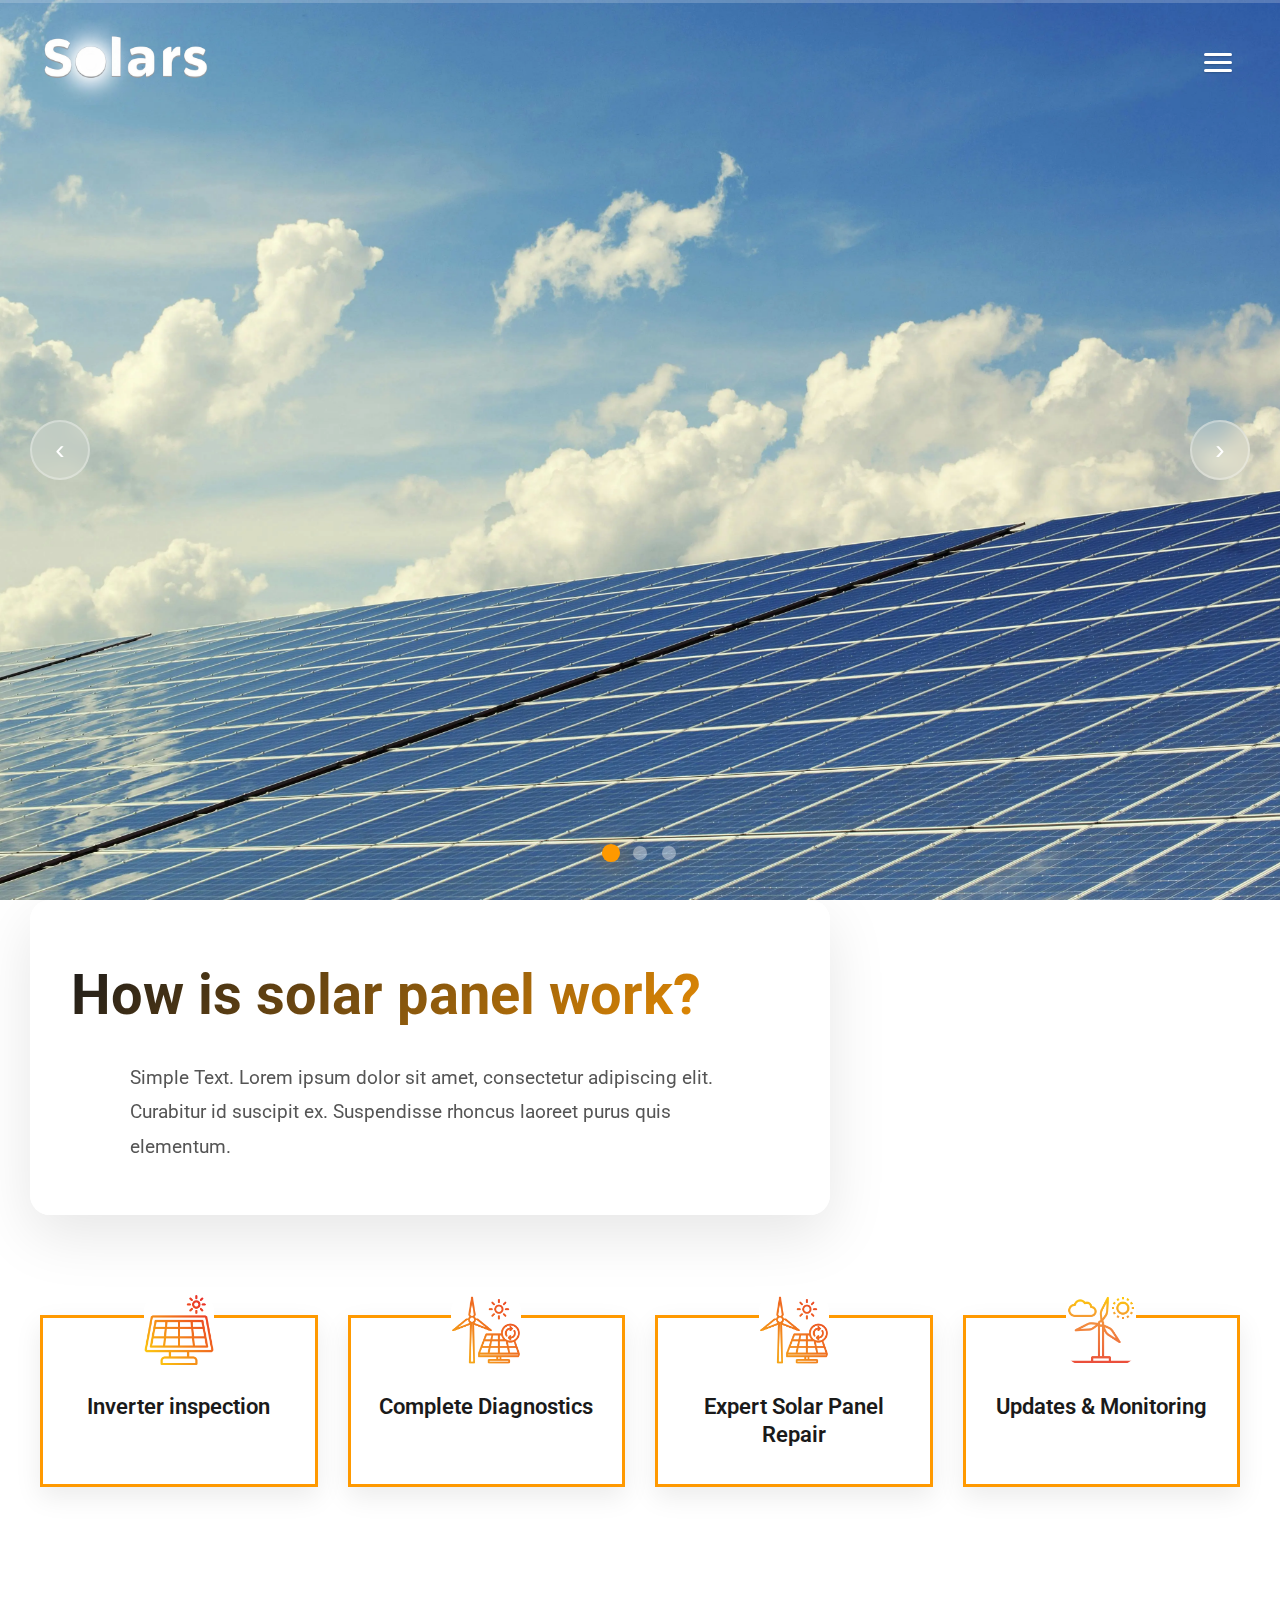
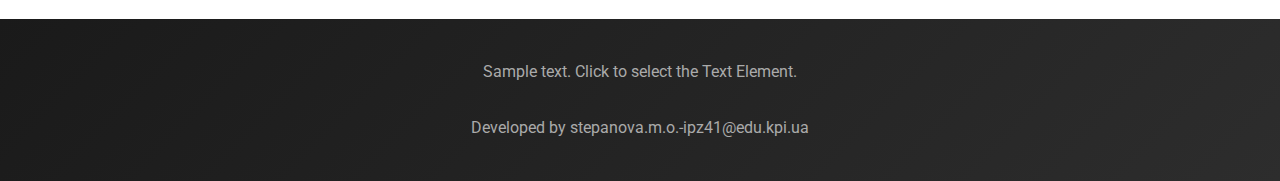
<file: index.html>
<!DOCTYPE html>
<html lang="uk">

<head>
    <meta charset="UTF-8">
    <meta name="viewport" content="width=device-width, initial-scale=1.0">
    <title>Solar Panel Services</title>
    <!-- Favicon -->
    <link rel="icon" type="image/png" sizes="32x32" href="ico/favicon-32x32.png">
    <link rel="icon" type="image/png" sizes="16x16" href="ico/favicon-16x16.png">
    <link rel="apple-touch-icon" sizes="180x180" href="ico/apple-touch-icon.png">
    <link rel="manifest" href="site.webmanifest">

    <link rel="preconnect" href="https://fonts.googleapis.com">
    <link rel="preconnect" href="https://fonts.gstatic.com" crossorigin>
    <link href="https://fonts.googleapis.com/css2?family=Roboto:wght@400;500;700&display=swap" rel="stylesheet">
    <link href="https://fonts.googleapis.com/css2?family=Montserrat:wght@400;500;600;700;800&display=swap" rel="stylesheet">
    <link rel="stylesheet" href="css/styles.css">
</head>

<body>
    <!-- Header -->
    <header class="header">
        <div class="logo">
            <a href="#" class="logo-link">
                <img src="images/solars_3.png" alt="SolarS Logo" class="logo-img" width="170px">
            </a>
        </div>
        <button class="hamburger" aria-label="Меню" aria-expanded="false">
            <span class="hamburger-line"></span>
            <span class="hamburger-line"></span>
            <span class="hamburger-line"></span>
        </button>
    </header>

    <!-- Hero Section з слайдером -->
    <section class="hero">
        <!-- Слайдер -->
        <div class="slider">
            <div class="slides-container">
                <div class="slide active">
                    <img src="images/solar_panel_1.webp" alt="Сонячні панелі 1" loading="lazy">
                </div>
                <div class="slide">
                    <img src="images/solar_panel_2.webp" alt="Сонячні панелі 2" loading="lazy">
                </div>
                <div class="slide">
                    <img src="images/solar_panel_3.webp" alt="Сонячні панелі 3" loading="lazy">
                </div>
            </div>

            <!-- Кнопки навігації -->
            <button class="slider-btn prev" aria-label="Попередній слайд">
                <span>‹</span>
            </button>
            <button class="slider-btn next" aria-label="Наступний слайд">
                <span>›</span>
            </button>

            <!-- Індикатори -->
            <div class="slider-dots">
                <span class="dot active" data-slide="0"></span>
                <span class="dot" data-slide="1"></span>
                <span class="dot" data-slide="2"></span>
            </div>

            <!-- Прогрес бар для автоматичної зміни -->
            <div class="slider-progress">
                <div class="progress-bar"></div>
            </div>
        </div>

    </section>

    <section class="hero-text-section">
        <div class="hero-content">
            <h1>How is solar panel work?</h1>
            <p>Simple Text. Lorem ipsum dolor sit amet, consectetur adipiscing elit. Curabitur id suscipit ex.
                Suspendisse rhoncus laoreet purus quis elementum.</p>
        </div>
    </section>

    <!-- Services Section -->
    <section class="services">
        <div class="service-card">
            <div class="service-icon-wrapper">
                <img src="images/solar_icon_1.png" alt="Іконка інвертора">
            </div>
            <div class="service-content">
                <h3>Inverter inspection</h3>
            </div>
        </div>
        <div class="service-card">
            <div class="service-icon-wrapper">
                <img src="images/solar_icon_2.png" alt="Іконка діагностики">
            </div>
            <div class="service-content">
                <h3>Complete Diagnostics</h3>
            </div>
        </div>
        <div class="service-card">
            <div class="service-icon-wrapper">
                <img src="images/solar_icon_3.png" alt="Іконка ремонту">
            </div>
            <div class="service-content">
                <h3>Expert Solar Panel Repair</h3>
            </div>
        </div>
        <div class="service-card">
            <div class="service-icon-wrapper">
                <img src="images/solar_icon_4.png" alt="Іконка моніторингу">
            </div>
            <div class="service-content">
                <h3>Updates &amp; Monitoring</h3>
            </div>
        </div>
    </section>

    <!-- Footer -->
    <footer class="footer">
        <p>Sample text. Click to select the Text Element.</p>
        <p class="sign">Developed by stepanova.m.o.-ipz41@edu.kpi.ua</p>
    </footer>

    <!-- Підключення JS -->
    <script src="js/slider.js"></script>
</body>

</html>
</file>
<file: css/styles.css>
/* styles.css */

/* Скидання та базові стилі */
*,
*::before,
*::after {
    box-sizing: border-box;
    margin: 0;
    padding: 0;
}

html {
    scroll-behavior: smooth;
}

body {
    font-family: 'Roboto', sans-serif;
    line-height: 1.6;
    color: #333;
    background-color: #fff;
    overflow-x: hidden;
}

/* Header */
.header {
    position: absolute;
    top: 0;
    left: 0;
    width: 100%;
    display: flex;
    justify-content: space-between;
    align-items: center;
    padding: 20px 40px;
    z-index: 100;
}

/* Logo Styles */
.logo {
    display: flex;
    align-items: center;
}

.logo-link {
    display: flex;
    align-items: center;
    text-decoration: none;
    color: inherit;
    transition: all 0.3s ease;
}

/* .logo-link:hover {
    transform: scale(1.05);
} */

.logo-img {
    transition: transform 0.3s ease;
    height: auto; /* Забезпечує правильні пропорції */
}

/* .logo-link:hover .logo-img {
    transform: rotate(5deg);
} */

.hamburger {
    display: flex;
    flex-direction: column;
    gap: 5px;
    background: none;
    border: none;
    cursor: pointer;
    padding: 8px;
    z-index: 101;
}

.hamburger-line {
    width: 28px;
    height: 3px;
    background-color: #fff;
    border-radius: 2px;
    transition: all 0.3s ease;
    box-shadow: 0 1px 2px rgba(0,0,0,0.2);
}

/* Hero Section */
.hero {
    position: relative;
    width: 100%;
    height: 100vh;
    overflow: hidden;
    display: flex;
    align-items: center;
    justify-content: center;
    text-align: center;
}

/* Сучасний слайдер */
.slider {
    position: absolute;
    top: 0;
    left: 0;
    width: 100%;
    height: 100%;
    z-index: 1;
}

.slides-container {
    position: relative;
    width: 100%;
    height: 100%;
}

.slide {
    position: absolute;
    top: 0;
    left: 0;
    width: 100%;
    height: 100%;
    opacity: 0;
    transform: scale(1.1);
    transition: all 1.2s cubic-bezier(0.25, 0.46, 0.45, 0.94);
    pointer-events: none;
}

.slide.active {
    opacity: 1;
    transform: scale(1);
    pointer-events: auto;
    z-index: 2;
}

.slide img {
    width: 100%;
    height: 100%;
    object-fit: cover;
    display: block;
}

/* Кнопки слайдера */
.slider-btn {
    position: absolute;
    top: 50%;
    transform: translateY(-50%);
    width: 60px;
    height: 60px;
    background: rgba(255, 255, 255, 0.15);
    border: 2px solid rgba(255, 255, 255, 0.3);
    border-radius: 50%;
    color: white;
    font-size: 28px;
    cursor: pointer;
    z-index: 10;
    transition: all 0.4s cubic-bezier(0.25, 0.46, 0.45, 0.94);
    backdrop-filter: blur(10px);
    display: flex;
    align-items: center;
    justify-content: center;
}

.slider-btn:hover {
    background: rgba(255, 153, 0, 0.8);
    border-color: rgba(255, 153, 0, 0.8);
    transform: translateY(-50%) scale(1.1);
}

.slider-btn.prev {
    left: 30px;
}

.slider-btn.next {
    right: 30px;
}

/* Індикатори */
.slider-dots {
    position: absolute;
    bottom: 40px;
    left: 50%;
    transform: translateX(-50%);
    display: flex;
    gap: 15px;
    z-index: 10;
}

.dot {
    width: 14px;
    height: 14px;
    border-radius: 50%;
    background: rgba(255, 255, 255, 0.4);
    cursor: pointer;
    transition: all 0.4s cubic-bezier(0.25, 0.46, 0.45, 0.94);
    border: 2px solid transparent;
}

.dot.active {
    background: #ff9900;
    transform: scale(1.3);
    box-shadow: 0 0 20px rgba(255, 153, 0, 0.6);
}

.dot:hover {
    background: #ff9900;
    transform: scale(1.2);
}

/* Прогрес бар */
.slider-progress {
    position: absolute;
    top: 0;
    left: 0;
    width: 100%;
    height: 3px;
    background: rgba(255, 255, 255, 0.2);
    z-index: 10;
}

.progress-bar {
    width: 100%;
    height: 100%;
    background: #ff9900;
    transform: scaleX(0);
    transform-origin: left;
    /* transition: transform 5s linear; */
}

.progress-bar.animating {
    transform: scaleX(1);
}

/* Текст поверх слайдера */
.hero-content {
    position: relative;
    z-index: 5;
    max-width: 800px;
    padding: 50px 40px;
    background: rgba(255, 255, 255, 0.95);
    border-radius: 20px;
    box-shadow: 0 20px 60px rgba(0, 0, 0, 0.1);
    backdrop-filter: blur(20px);
    margin: 0 30px;
    border: 1px solid rgba(255, 255, 255, 0.3);
}

.hero-content h1 {
    font-size: 3.5rem;
    font-weight: 700;
    margin-bottom: 20px;
    color: #1a1a1a;
    background: linear-gradient(135deg, #1a1a1a, #ff9900);
    -webkit-background-clip: text;
    -webkit-text-fill-color: transparent;
    background-clip: text;
}

.hero-content p {
    font-size: 1.2rem;
    color: #555;
    line-height: 1.8;
    max-width: 600px;
    margin: 0 auto;
}

/* Services Section */
.services {
    padding: 100px 40px;
    display: grid;
    grid-template-columns: repeat(4, 1fr);
    gap: 30px;
    max-width: 1400px;
    /* margin: 0 auto; */

    margin: 0 auto;
    position: relative;
    
}

/* .service-card {
    background: #fff;
    border: 2px solid #ff9900;
    border-radius: 20px;
    text-align: center;
    transition: all 0.4s cubic-bezier(0.25, 0.46, 0.45, 0.94);
    cursor: default;
    box-shadow: 0 10px 30px rgba(0,0,0,0.08);
    position: relative;
    overflow: visible; 
    padding-top: 60px; 
} */

.service-card {
    background: #fff;
    border: 3px solid #ff9900;
    text-align: center;
    transition: all 0.35s ease;
    box-shadow: 0 10px 25px rgba(0, 0, 0, 0.08);
    position: relative;
    overflow: visible;
    margin-bottom: 32px;
}

/* .service-card::before {
    content: '';
    position: absolute;
    top: 0;
    left: -100%;
    width: 100%;
    height: 100%;
    background: linear-gradient(90deg, transparent, rgba(255, 153, 0, 0.1), transparent);
    transition: left 0.6s ease;

    z-index: 0;
} */

/* .service-card:hover::before {
    left: 100%;
} */


 .service-card img {
    width: 70px;
    height: 70px;
    margin-bottom: 25px;
    /* filter: drop-shadow(0 4px 8px rgba(255,153,0,0.3)); */
    transition: transform 0.4s ease;
    position: absolute;
    top: -23px;
    left: 50%;
    transform: translateX(-50%);
    background: white;
    border-radius: 16px;
    z-index: 10;
} 

/* .service-card h3 {
    font-size: 1.4rem;
    font-weight: 600;
    color: #1a1a1a;
    transition: color 0.3s ease;
} */

/* .service-card:hover {
    transform: translateY(-15px) scale(1.02);
    box-shadow: 0 25px 50px rgba(255,153,0,0.15);
    border-color: #e68a00;
} */
 /* Ховер — плавний, без дьоргань */
.service-card:hover {
    transform: translateY(-10px);
    box-shadow: 0 20px 40px rgba(255, 153, 0, 0.18);
    border-color: #e68a00;
}


/* 
.service-card:hover .service-icon {
    transform: translateX(-50%) translateY(-5px) scale(1.1);
    box-shadow: 0 12px 25px rgba(255, 153, 0, 0.35);
    border-color: #e68a00;
} */

/* .service-card:hover .service-content h3 {
    color: #ff9900;
} */
 .service-card:hover .service-content h3 {
    color: #ff9900;
}

/* Іконка зверху */
.service-icon {
    position: absolute;
    top: -23px;
    left: 50%;
    transform: translateX(-50%);
    width: 64px;
    height: 64px;
    background: #fff;
    /* border: 4px solid #ff9900;*/
    border-radius: 16px;  
    z-index: 10;
    transition: all 0.35s ease;
}

.service-icon img {
    width: 100%;
    height: 100%;
    object-fit: contain;
    display: block;
}

/* Ховер на іконку — тільки підйом */
/* .service-card:hover .service-icon-wrapper {
    transform: translateX(-50%) translateY(-4px);
    box-shadow: 0 10px 20px rgba(255, 153, 0, 0.25);
} */

/* Текст */
.service-content {
    padding: 75px 20px 35px;
}

.service-content h3 {
    font-size: 1.35rem;
    font-weight: 600;
    color: #1a1a1a;
    margin: 0;
    line-height: 1.3;
    transition: color 0.3s ease;
}

/* Footer */
.footer {
    background: linear-gradient(135deg, #1a1a1a 0%, #2d2d2d 100%);
    color: #aaa;
    text-align: center;
    padding: 40px 20px;
    font-size: 1rem;
}

.sign{
    margin-top: 30px;
}

/* Адаптивність */
@media (max-width: 1024px) {
    .services {
        grid-template-columns: repeat(2, 1fr);
        padding: 80px 30px;
        gap: 25px;
    }

    .hero-content h1 {
        font-size: 2.8rem;
    }

    .slider-btn {
        width: 50px;
        height: 50px;
        font-size: 24px;
    }
}

@media (max-width: 767px) {
    .header {
        padding: 15px 20px;
    }

    .logo-img {
        width: 140px;
    }

    .hamburger {
        display: flex;
    }

    .hero {
        height: 90vh;
    }

    .hero-content {
        padding: 30px 20px;
        margin: 20px;
        border-radius: 15px;
    }

    .hero-content h1 {
        font-size: 2.2rem;
    }

    .hero-content p {
        font-size: 1rem;
    }

    .services {
        grid-template-columns: 1fr;
        padding: 60px 20px;
        gap: 20px;
    }

    .service-card {
        padding-top: 30px; 
        padding-left: 20px;
        padding-right: 20px;
    }

    .service-content {
        padding: 35px 20px 35px;
}

    .slider-btn {
        width: 45px;
        height: 45px;
        font-size: 20px;
    }

    .slider-btn.prev {
        left: 15px;
    }

    .slider-btn.next {
        right: 15px;
    }

    .slider-dots {
        bottom: 25px;
    }

    .dot {
        width: 12px;
        height: 12px;
    }
}

/* Анімації для hamburger */
.hamburger[aria-expanded="true"] .hamburger-line:nth-child(1) {
    transform: rotate(45deg) translate(6px, 6px);
}

.hamburger[aria-expanded="true"] .hamburger-line:nth-child(2) {
    opacity: 0;
}

.hamburger[aria-expanded="true"] .hamburger-line:nth-child(3) {
    transform: rotate(-45deg) translate(7px, -6px);
}

.hamburger:hover .hamburger-line {
    background-color: #ff9900;
}

/* Плавність для людей з особливими потребами */
@media (prefers-reduced-motion: reduce) {
    * {
        animation-duration: 0.01ms !important;
        animation-iteration-count: 1 !important;
        transition-duration: 0.01ms !important;
    }
}
</file>
